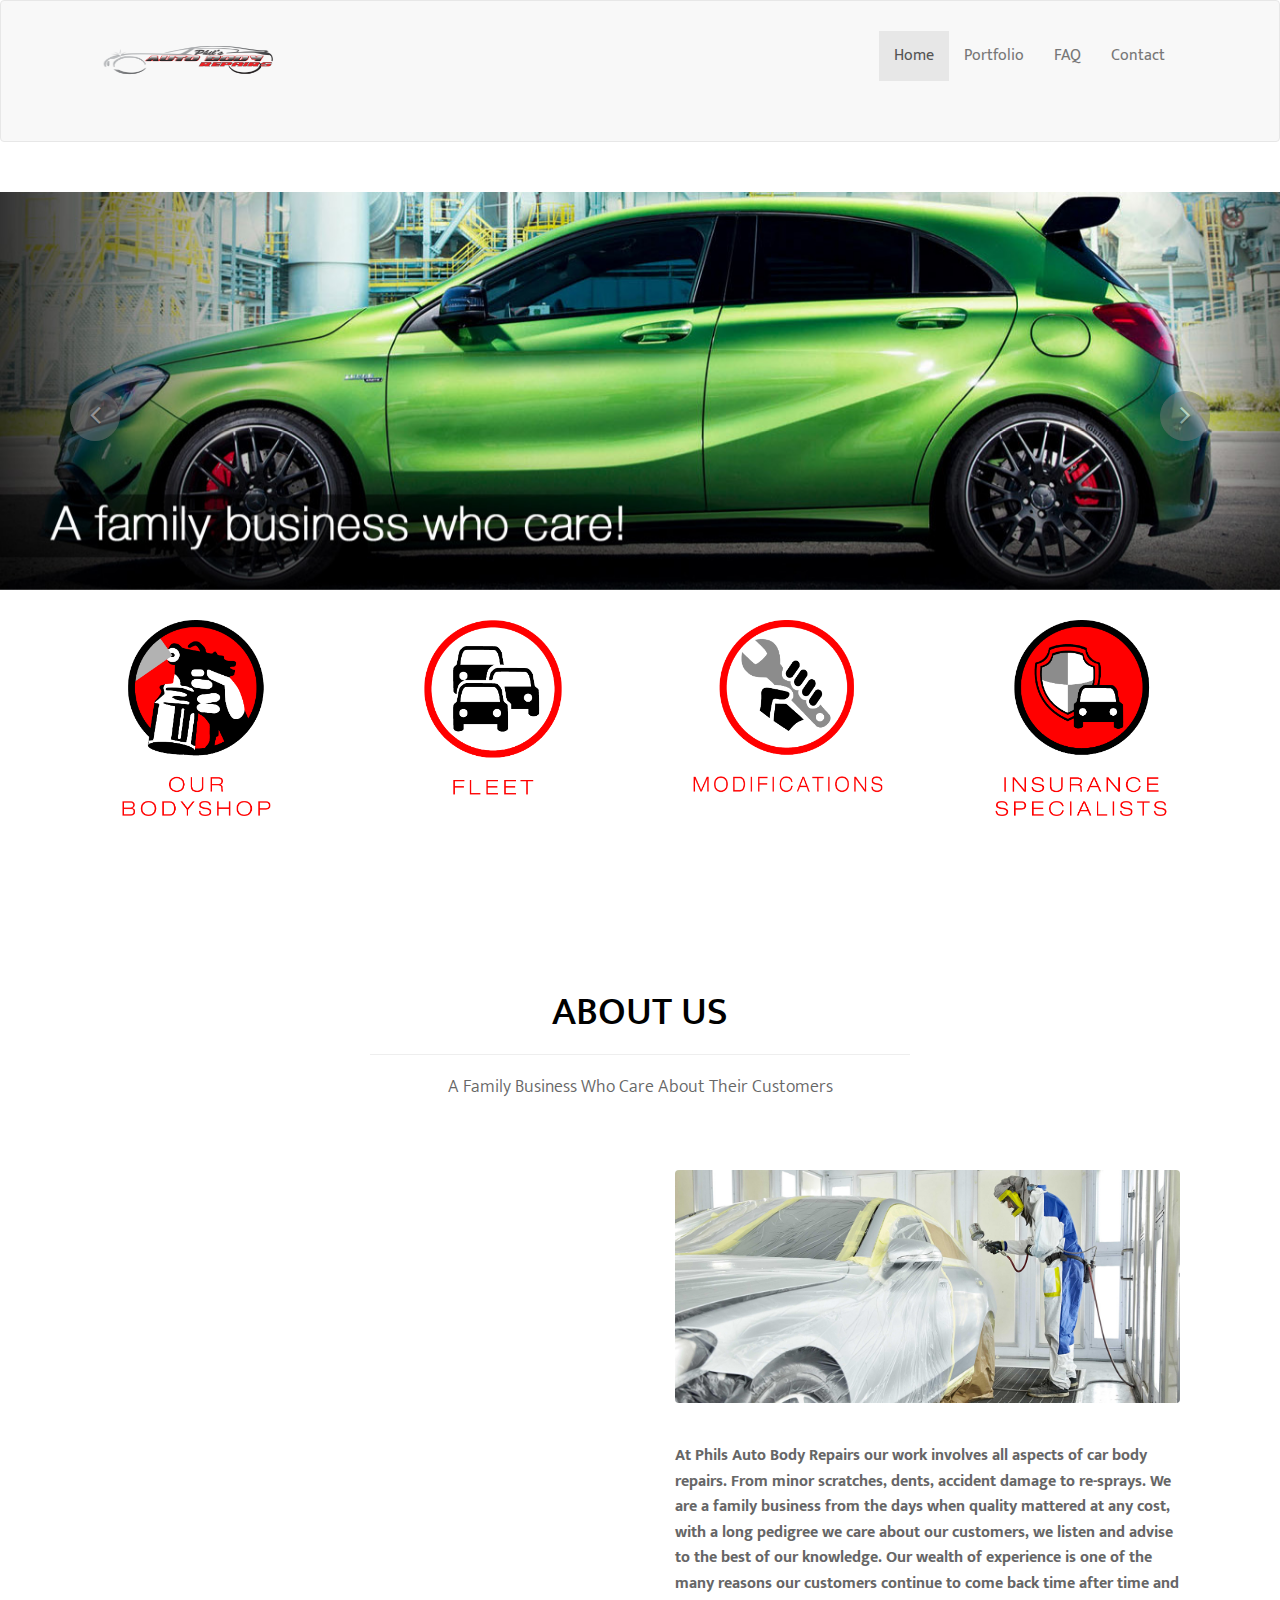
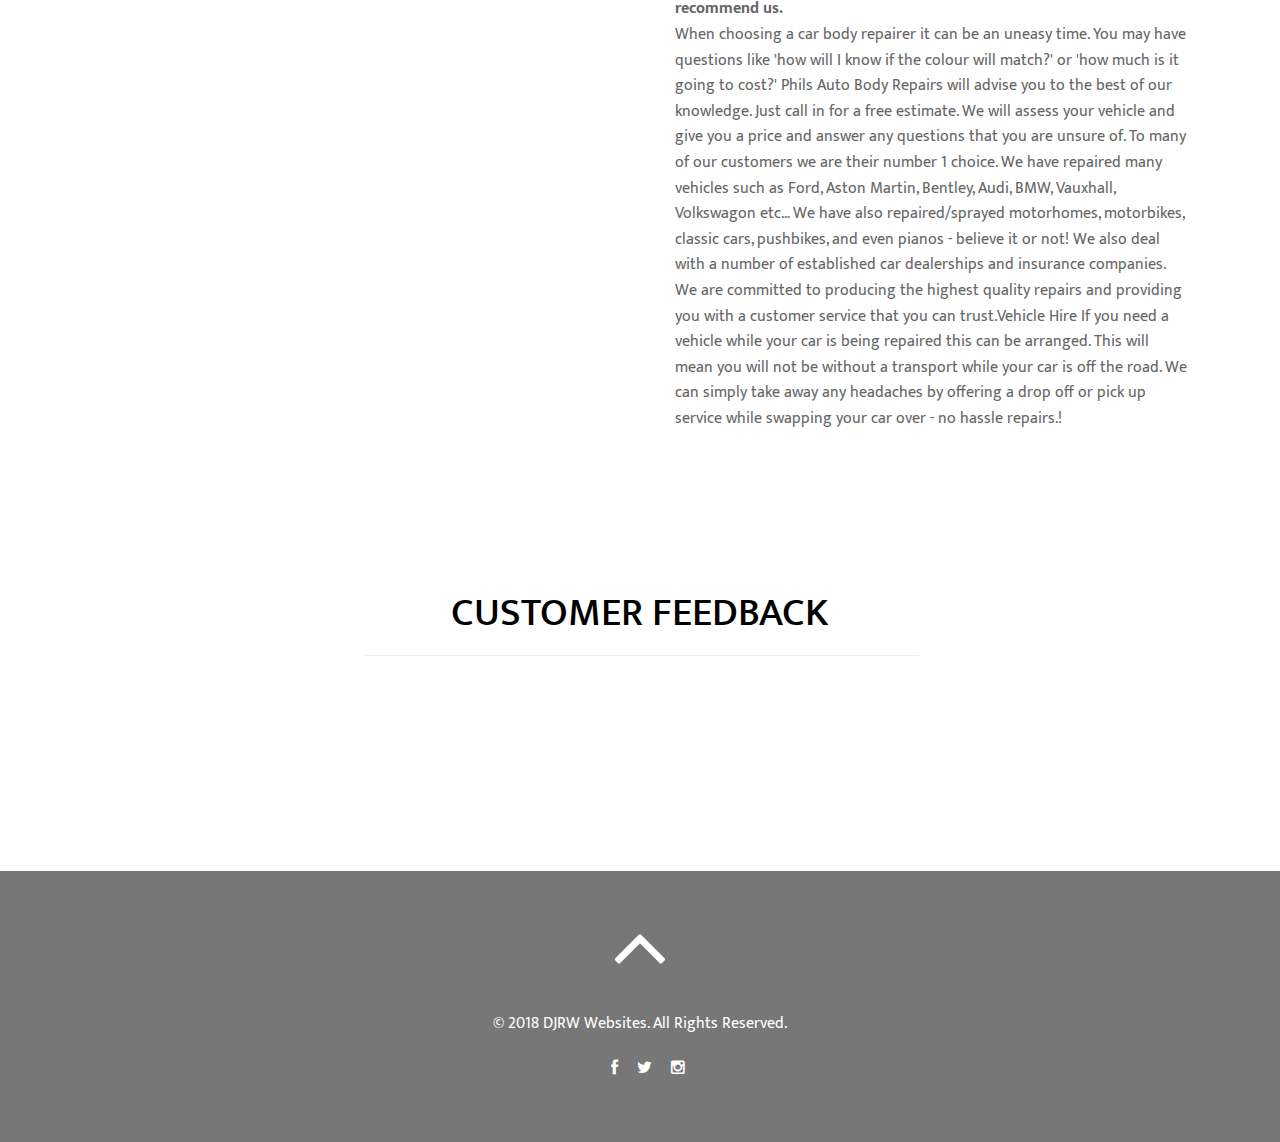
<file: index.html>
<!DOCTYPE html>
<html lang="en">

<head>
  <meta charset="utf-8">
  <meta http-equiv="X-UA-Compatible" content="IE=edge">
  <meta name="viewport" content="width=device-width, initial-scale=1">
  <title>Phils Auto Body Repairs</title>

  <!-- Bootstrap -->
  <link href="css/bootstrap.min.css" rel="stylesheet">
  <link href="css/bootstrap.min.css" rel="stylesheet">
  <link rel="stylesheet" href="css/font-awesome.min.css">
  <link href="css/animate.min.css" rel="stylesheet">
  <link href="css/style.css" rel="stylesheet">
  <!-- End Bootstrap -->
  <!-- HTML5 shim and Respond.js for IE8 support of HTML5 elements and media queries -->
  <!-- WARNING: Respond.js doesn't work if you view the page via file:// -->
  <!--[if lt IE 9]>
      <script src="https://oss.maxcdn.com/html5shiv/3.7.2/html5shiv.min.js"></script>
      <script src="https://oss.maxcdn.com/respond/1.4.2/respond.min.js"></script>
    <![endif]-->
</head>

<body id="toTop">
  <div class="example3">
    <nav class="navbar navbar-default " style="min-height:20px; position: relative;">
      <div class="container">
        <div class="navbar-header">
          <button type="button" class="navbar-toggle collapsed" data-toggle="collapse" data-target="#navbar3" style="">
                <span class="sr-only">Toggle navigation</span>
                <span class="icon-bar"></span>
                <span class="icon-bar"></span>
                <span class="icon-bar"></span>
              </button>
          <div class="site-logo">
            <!-- <a href="index.html" class="brand">Phil's Auto Body Repairs</a> -->
            <a class="navbar-brand3" href="#"><img src="newimages/Main Logo.png" style="height:80px;width:200px; margin: -20px 20px 0px;" alt=""></a>
          </div>
          <!--<a class="navbar-brand3" href="#"><img src="newimages/MainLogo.png" style="height:75px;width:200px" alt="Dispute Bills">-->
        </div>
        <div id="navbar3" class="navbar-collapse collapse">
          <ul class="nav navbar-nav navbar-right">
            <li class="active"><a href="index.html">Home</a></li>
            <li><a href="portfolio.html">Portfolio</a></li>
            <li><a href="faqs.html">FAQ</a></li>
            <li><a href="Contact.html">Contact</a></li>
          </ul>
        </div>
        <!--/.nav-collapse -->
      </div>
      <!--/.container-fluid -->
    </nav>
  </div>


  <div style="background-image: url(assets/images/background/abstract_bg.jpg); background-repeat:no-repeat;background-size: cover;"></div>

    <div id="home" style="padding-top:-40px">
      <div class="slider">
        <div id="about-slider">
          <div id="carousel-slider" class="carousel slide" data-ride="carousel">
            <!-- Indicators -->
            <ol class="carousel-indicators visible-xs">
              <li data-target="#carousel-slider" data-slide-to="0" class="active"></li>
              <li data-target="#carousel-slider" data-slide-to="1"></li>
              <li data-target="#carousel-slider" data-slide-to="2"></li>
            </ol>
            <div class="carousel-inner">
              <div class="item active">
                <img src="assets/images/new/merca.jpg" class="img-responsive" alt="">
              </div>
              <div class="item">
                <img src="assets/images/new/RangeRover.jpg" class="img-responsive" alt="">
                <div class="carousel-caption">
                </div>
              </div>
              <div class="item">
                <img src="assets/images/new/Juke.jpg" class="img-responsive" alt="">
                <div class="carousel-caption">

                </div>
              </div>
            </div>
            <a class="left carousel-control hidden-xs" href="#carousel-slider" data-slide="prev">
						<i class="fa fa-angle-left"></i>
					</a>
            <a class=" right carousel-control hidden-xs" href="#carousel-slider" data-slide="next">
						<i class="fa fa-angle-right"></i>
					</a>
          </div>
          <!--/#carousel-slider-->
        </div>
        <!--/#about-slider-->
      </div>
    </div>


    <section id="features" style="margin:0;padding-top:0;">
      <div class="container" style="width:100%;">
        <div class="row">

      <div class="col-lg-3 col-md-3 col-xs-6 wow fadeInLeft" style="height:100px;width:100px;">
        <a href="bodyshop.html" class="c-block mb-4 h-100">
            <img src="assets/images/services/bodyshop.png" alt="" style="display: inline-block;height:100%;width:100%;max-height:200px;max-width:200px;min-height:90px;min-width:90px">

      </div>

      <div class="col-lg-3 col-md-3 col-xs-6 wow fadeInUp" style="height:100px;width:100px;">
            <a href="Fleet.html" class="c-block mb-4 h-100">
            <img src="assets/images/services/fleet.png" alt="" style="display: inline-block;height:100%;width:100%;max-height:200px;max-width:200px;min-height:90px;min-width:90px"></a>

      </div>

      <div class="col-lg-3 col-md-3 col-xs-6 wow fadeInUp" style="height:100px;width:100px;">
        <a href="modifications.html" class="c-block mb-4 h-100">
            <img src="assets/images/services/modifications.png" alt="" style="display: inline-block;height:100%;width:100%;max-height:200px;max-width:200px;min-height:90px;min-width:90px">

      </div>
      <div class="col-lg-3 col-md-3 col-xs-6 wow fadeInRight" style="height:100px;width:100px;">
                <a href="Insurance.html" class="c-block mb-4 h-100">
            <img src="assets/images/services/insurance.png" alt="" style="display: inline-block;height:100%;width:100%;max-height:200px;max-width:200px;min-height:90px;min-width:90px">
          </a>
      </div>

        </div>
      </div>
    </section>

    <section id="about">
      <div class="container">

        <div class="center">
          <div class="col-md-6 col-md-offset-3">


            <h2>About Us</h2>
            <hr>
            <p class="lead">A Family Business Who Care About Their Customers</p>
          </div>
        </div>
      </div>

      <div class="container">
        <div class="row">
          <div class="col-sm-6 wow fadeInRight">
            <img src="assets/images/outside.png" class="img-responsive" />
            <img src="assets/images/rolls.jpg" class="img-responsive" />

          </div>
          <!--/.col-sm-6-->

          <div class="col-sm-6 wow fadeInDown">
            <div class="accordion">
              <div class="panel-group" id="accordion1">
                <div class="panel panel-default">


                  <div id="collapseOne1" class="panel-collapse collapse in">
                    <div class="panel-body">
                      <div class="media accordion-inner">
                        <div class="pull-left">
                          <img class="img-responsive" src="assets/images/slide3.jpg">
                        </div>
                        <div class="media-body">
                          <p><b>At Phils Auto Body Repairs our work involves all aspects of car body repairs. From minor scratches, dents, accident damage to re-sprays. We are a family business from the days when quality mattered at any cost, with a long pedigree we care about our customers, we listen and advise to the best of our knowledge. Our wealth of experience is one of the many reasons our customers continue to come back time after time and recommend us.</b>

                            <br>When choosing a car body repairer it can be an uneasy time. You may have questions like 'how will I know if the colour will match?' or 'how much is it going to cost?' Phils Auto Body Repairs will advise you to the best
                            of our knowledge. Just call in for a free estimate. We will assess your vehicle and give you a price and answer any questions that you are unsure of. To many of our customers we are their number 1 choice. We have repaired many
                            vehicles such as Ford, Aston Martin, Bentley, Audi, BMW, Vauxhall, Volkswagon etc… We have also repaired/sprayed motorhomes, motorbikes, classic cars, pushbikes, and even pianos - believe it or not! We also deal with a number
                            of established car dealerships and insurance companies. We are committed to producing the highest quality repairs and providing you with a customer service that you can trust.Vehicle Hire If you need a vehicle while your car
                            is being repaired this can be arranged. This will mean you will not be without a transport while your car is off the road. We can simply take away any headaches by offering a drop off or pick up service while swapping your
                            car over - no hassle repairs.!</p>
                        </div>
                      </div>
                    </div>
                  </div>
                </div>


              </div>
            </div>

          </div>
          <!--/.row-->
        </div>
        <!--/.container-->
    </section>
    <!--/#about-->
    <section id="features">
      <div class="container">
        <div class="row">
          <div class="center">
            <div class="col-md-6 col-md-offset-3">
              <h2>Customer Feedback</h2>
              <hr>
            </div>
          </div>

          <div class="col-md-4 wow fadeInLeft">
            <h3>"Diamond Job! Best repair work I've seen and I've seen alot!"</h3>
            <p>Kimberley West</p>
          </div>

          <div class="col-md-4 wow fadeInUp">
            <h3>"Great service, really looked after my 80 year old Gran."</h3>
            <p>Chris Harrison</p>
          </div>

          <div class="col-md-4 wow fadeInRight">
            <h3>"Best sprayer in Stoke-on-Trent! You want a job doing right, take it here."</h3>
            <p>Shelly Platt</p>
          </div>
        </div>
      </div>
    </section>



    <footer id="footer" class="midnight-blue">
      <div class="container">
        <div class="row">
          <div class="col-md-6 col-md-offset-3">
            <div class="text-center">
              <a href="#"><i class="fa fa-angle-up fa-3x"></i></a>
            </div>
            &copy; 2018 <a target="_blank" title="Copy">DJRW Websites</a>. All Rights Reserved.
          </div>


          <div class="top-bar">
            <div class="col-lg-12">
              <div class="social">
                <ul class="social-share">
                  <li><a href="#"><i class="fa fa-facebook"></i></a></li>
                  <li><a href="https://twitter.com/PhilsAutoBodys"><i class="fa fa-twitter"></i></a></li>
                  <li><a href="https://www.instagram.com/phils_auto_body_repairs/"><i class="fa fa-instagram"></i></a></li>
                </ul>
              </div>
            </div>
          </div>
        </div>
      </div>
    </footer>
    <!--/#footer-->


    <!-- jQuery (necessary for Bootstrap's JavaScript plugins) -->
    <script src="js/jquery.js"></script>
    <!-- Include all compiled plugins (below), or include individual files as needed -->
    <script src="js/bootstrap.min.js"></script>
    <script src="js/wow.min.js"></script>
    <script src="js/jquery.easing.min.js"></script>
    <script src="js/main.js"></script>
</body>

</html>
</file>
<file: css/style.css>
/* ==== Google font ==== */
@import url(http://fonts.googleapis.com/css?family=Roboto:400,300,700,900);
@import url('http://fonts.googleapis.com/css?family=Ek+Mukta:400,600,700');

body {
    width: 100%;
    height: 100%;
    font-family: 'Ek Mukta', sans-serif;
	font-weight: 300;
    color: #666;
    background-color: #fff;
	font-size: 16px;
    line-height: 1.6em;
	font-weight: 400;
}

p {
	font-size:16px;

}

.btn-primary {
  padding: 8px 20px;
  background: #fff;
  color: #000;
  border-radius: 0;
  border:none;
  margin-top: 10px;
}

.btn-primary:hover, 
.btn-primary:focus{
  background: #fff;
  color:#F77CAD;
  outline: none;
  box-shadow: none;
} 


/* --- logo --- */
.site-logo {	
	margin-top:40px;
	margin-bottom:40px;
}

.site-logo a.brand {
	color: #777777;	
	font-size: 30px;
	font-family: 'Roboto', sans-serif;
	font-weight: 900;
	
}
.site-logo a.brand:hover {
	text-decoration:none;
}

/* ------- Navigation ------------ */

.navbar {
    margin-bottom: 0;
}

.navbar-brand {
    font-weight: 700;
}

.navbar-brand:focus {
    outline: 0;
}

.nav.navbar-nav {
	padding:30px;
}

.navbar-fixed-top ul.nav li a {
	font-size: 14px;
	letter-spacing: 3px;
    color: #000;
	text-transform: uppercase;
	font-weight: 700;
}

.navbar-fixed-top.top-nav-collapse ul.nav li a {
	    -webkit-transition: all .2s ease-in-out;
    -moz-transition: all .2s ease-in-out;
    transition: all .2s ease-in-out;
	color: #fff;
}

.navbar-fixed-top ul.nav ul.dropdown-menu {
	  border-radius: 0;	
	margin-top: 21px;
	border-top: none;
}

.navbar-fixed-top ul.nav li a:hover ul.dropdown-menu {
	    -webkit-transition: all .2s ease-in-out;
    -moz-transition: all .2s ease-in-out;
    transition: all .2s ease-in-out;
}

.navbar-fixed-top ul.nav ul.dropdown-menu li:last-child{
	border-bottom: none;
}

.navbar-fixed-top ul.nav ul.dropdown-menu li a {
	padding: 10px 20px;
}

.navbar-fixed-top.top-nav-collapse ul.nav ul.dropdown-menu li a {
	color: #666;
}

.navbar-fixed-top .nav li a {
    -webkit-transition: background .3s ease-in-out;
    -moz-transition: background .3s ease-in-out;
    transition: background .3s ease-in-out;
}

.navbar-fixed-top .nav li a:hover,
.navbar-fixed-top .nav li a:focus,
.navbar-fixed-top.nav li.active {
    outline: 0;
  
	color:#F77CAD ;
}

.navbar-toggle {
    padding: 4px 6px;
    font-size: 18px;
    color: #000;
}

.navbar-toggle:focus,
.navbar-toggle:active {
    outline: 0;
}

.carousel-inner > .item > img {
    margin: 0 auto;
}

.slider {
	padding-top:50px;
}

#carousel-slider {
  position: relative;
}

#carousel-slider .carousel-indicators {
  bottom: -25px;
}

#carousel-slider .carousel-indicators li {
  border: 1px solid #ffbd20;
}

#carousel-slider a i {
  border: 1px solid #777777;;
  border-radius:50%;
  font-size: 30px;
  height: 50px;
  padding: 8px;
  position: absolute;
  top: 50%;
  width: 50px;
  color:#fff;
   background:#777777;
}

#carousel-slider a i:hover {
  background:#FF0000;
  color:#fff;
  border: 1px solid #FF0000;
}

#carousel-slider 
.carousel-control {
  width:inherit;
}

#carousel-slider .carousel-control.left i {
  left:70px
}

#carousel-slider .carousel-control.right i {
  right: 70px;
}

#carousel-slider
.carousel-control.left, 
#carousel-slider
.carousel-control.right {
  background: none;
}

.center h2{
  font-size: 40px;
  margin-top: 0;
  margin-bottom: 10px;
  text-align:center;
  color:#000;
  text-transform:uppercase;
}

#portfolio .lead {
	text-align:center;
	font-size:18px;
	margin-bottom:40px;
}

#portfolio {
	padding-top:40px;
	position:center;
}


.portfolio-items, 
.portfolio-filter {
  list-style: none outside none;
  margin: 0 0 40px 0;
  padding: 0;
}

.portfolio-filter > li {
  display: inline-block;
}

.portfolio-filter > li a {
  background: none repeat scroll 0 0 #FFFFFF;
  font-size: 14px;
  font-weight: 400;
  margin-right: 20px;
  text-transform: uppercase;
  transition: all 0.9s ease 0s;
  -moz-transition: all 0.9s ease 0s;
  -webkit-transition: all 0.9s ease 0s;
  -o-transition: all 0.9s ease 0s;
  border: 1px solid #F2F2F2;
  outline: none;
  border-radius: 0;
}

.portfolio-filter > li a:hover,
.portfolio-filter > li a.active{
  color:#fff;
  background: #Ff0000 ;
  border: 1px solid #ff0000 ;
  box-shadow: none;
  -webkit-box-shadow: none;
}

.portfolio-items > li {
  float: left;
  padding: 0;
  -webkit-box-sizing: border-box;
  -moz-box-sizing: border-box;
  box-sizing: border-box;
}

.portfolio-item {
  margin: 0;
  padding:0;
}

/* Start: Recommended Isotope styles */
/**** Isotope Filtering ****/
.isotope-item {
  z-index: 2;
}

.isotope-hidden.isotope-item {
  pointer-events: none;
  z-index: 1;
}

/**** Isotope CSS3 transitions ****/
.isotope,
.isotope .isotope-item {
  -webkit-transition-duration: 0.8s;
  -moz-transition-duration: 0.8s;
  -ms-transition-duration: 0.8s;
  -o-transition-duration: 0.8s;
  transition-duration: 0.8s;
}

.isotope {
  -webkit-transition-property: height, width;
  -moz-transition-property: height, width;
  -ms-transition-property: height, width;
  -o-transition-property: height, width;
  transition-property: height, width;
}

.isotope .isotope-item {
  -webkit-transition-property: -webkit-transform, opacity;
  -moz-transition-property: -moz-transform, opacity;
  -ms-transition-property: -ms-transform, opacity;
  -o-transition-property: -o-transform, opacity;
  transition-property: transform, opacity;
}

/**** disabling Isotope CSS3 transitions ****/
.isotope.no-transition,
.isotope.no-transition .isotope-item,
.isotope .isotope-item.no-transition {
  -webkit-transition-duration: 0s;
  -moz-transition-duration: 0s;
  -ms-transition-duration: 0s;
  -o-transition-duration: 0s;
  transition-duration: 0s;
}

/* End: Recommended Isotope styles */
/* disable CSS transitions for containers with infinite scrolling*/
.isotope.infinite-scrolling {
  -webkit-transition: none;
  -moz-transition: none;
  -ms-transition: none;
  -o-transition: none;
  transition: none;
}


.recent-work-wrap {
  position: relative;
}

.recent-work-wrap img{
  width: 100%;
}

.recent-work-wrap .recent-work-inner{
  top: 0;
  background: transparent;
  opacity: .8;
  width: 100%;
  border-radius: 0;
  margin-bottom: 0;
}

.recent-work-wrap .recent-work-inner h3{
  margin: 10px 0;
}

.recent-work-wrap .recent-work-inner h3 a{
  font-size: 24px;
  color: #fff;
}

.recent-work-wrap .overlay {
  position: absolute;
  top: 0;
  left: 0;
  width: 100%;
  height: 100%;
  opacity: 0;
  border-radius: 0;
  background: #333;
  color: #fff;
  vertical-align: middle;
  -webkit-transition: opacity 500ms;
  -moz-transition: opacity 500ms;
  -o-transition: opacity 500ms;
  transition: opacity 500ms;  
  padding: 30px;
}

.recent-work-wrap .overlay .preview {
  bottom: 0;
  display: inline-block;
  height: 35px;
  line-height: 35px;
  border-radius: 0;
  background: transparent;
  text-align: center;
  color: #fff;
}

.recent-work-wrap:hover .overlay {
  opacity: 1;
}

#about  {
	margin-top:80px;
	margin-bottom:40px;
}

#about .lead {
	text-align:center;
	font-size:18px;
	margin-bottom:50px;
}

#about  img {	
	margin-bottom:40px;
}

.panel-default{
  border-color: transparent;
}

.panel-default>.panel-heading,
.panel{
  background-color: #ff00000; 
  border:0 none;
  box-shadow:none;
}

.panel-default>.panel-heading+.panel-collapse .panel-body{
  background: #fff;
  color: #ff0000;
}

.panel-body{
  padding: 20px 20px 10px;
}

.panel-group .panel+.panel{
  margin-top: 20px;
  border-top: 1px solid #fff;
}

.panel-group .panel{
  border-radius: 0;
}

.panel-heading{
	border-radius: 0;
}

.panel-title>a{
  color: #4e4e4e;
}

.accordion-inner img{
  border-radius: 4px;
}


.panel-heading.active{
  background: #ff0000;
}

.panel-heading.active .panel-title>a{
  color:#fff;
}

a.accordion-toggle  i{
  width: 40px;
  line-height: 38px;
  font-size: 20px;
  margin-top: -10px;
  text-align: center;
  margin-right: -15px;
  background: #Ff0000;
  color:#fff;
}

.panel-heading.active a.accordion-toggle i{
  background: #ff0000;
  color: #fff;
}

.panel-heading.active a.accordion-toggle.collapsed i{
  background: #000000;
  color: #fff;
}

#features {
	margin-top:50px;
	padding:50px;
	text-align:center;
}

#features .lead {
	text-align:center;
	font-size:18px;
	margin-bottom:50px;
}

#features img {
	border-radius:0%;
	margin-top:30px;
	margin-bottom:40px;
}

/* --- Map --- */
.banner{
	position:relative;
	padding-top:50px;
	margin-top:50px;
	
}

.banner img{
	width:100%;
	height:600px;
	border:none;
}



.contact-page{
  padding-top: 80px;
  background:#F77CAD;
  margin-top:-10px;
}

.contact-page .contact-form 
.form-group label {
  color: #4E4E4E;
  font-size: 16px;
  font-weight: 300;
}

.form-group .form-control {
  padding: 7px 12px;
  border-color:#f2f2f2;
  box-shadow: none;
  border-radius:0;
}

textarea#message{
  resize: none;
  padding: 10px;
}

.contact-page .contact-wrap {
  margin-top: 20px;
}


#footer {
  padding-top: 30px;
  padding-bottom: 30px;
  color: #fff;
  background: #777777
;
}

#footer a {
  color: #fff;
}

#footer a:hover {
  color: #fff;
}

#footer ul {
  list-style: none;
  padding: 0;
  margin: 0;
  text-align:center;
}

#footer ul > li {
	margin-top:20px;
	margin-bottom:30px;
  display: inline-block;
  margin-left: 15px;
  text-align:center;
}
.midnight-blue {
	text-align:center;

}

.text-center {
	margin-bottom:20px;
	font-size:30px;

}
</file>
